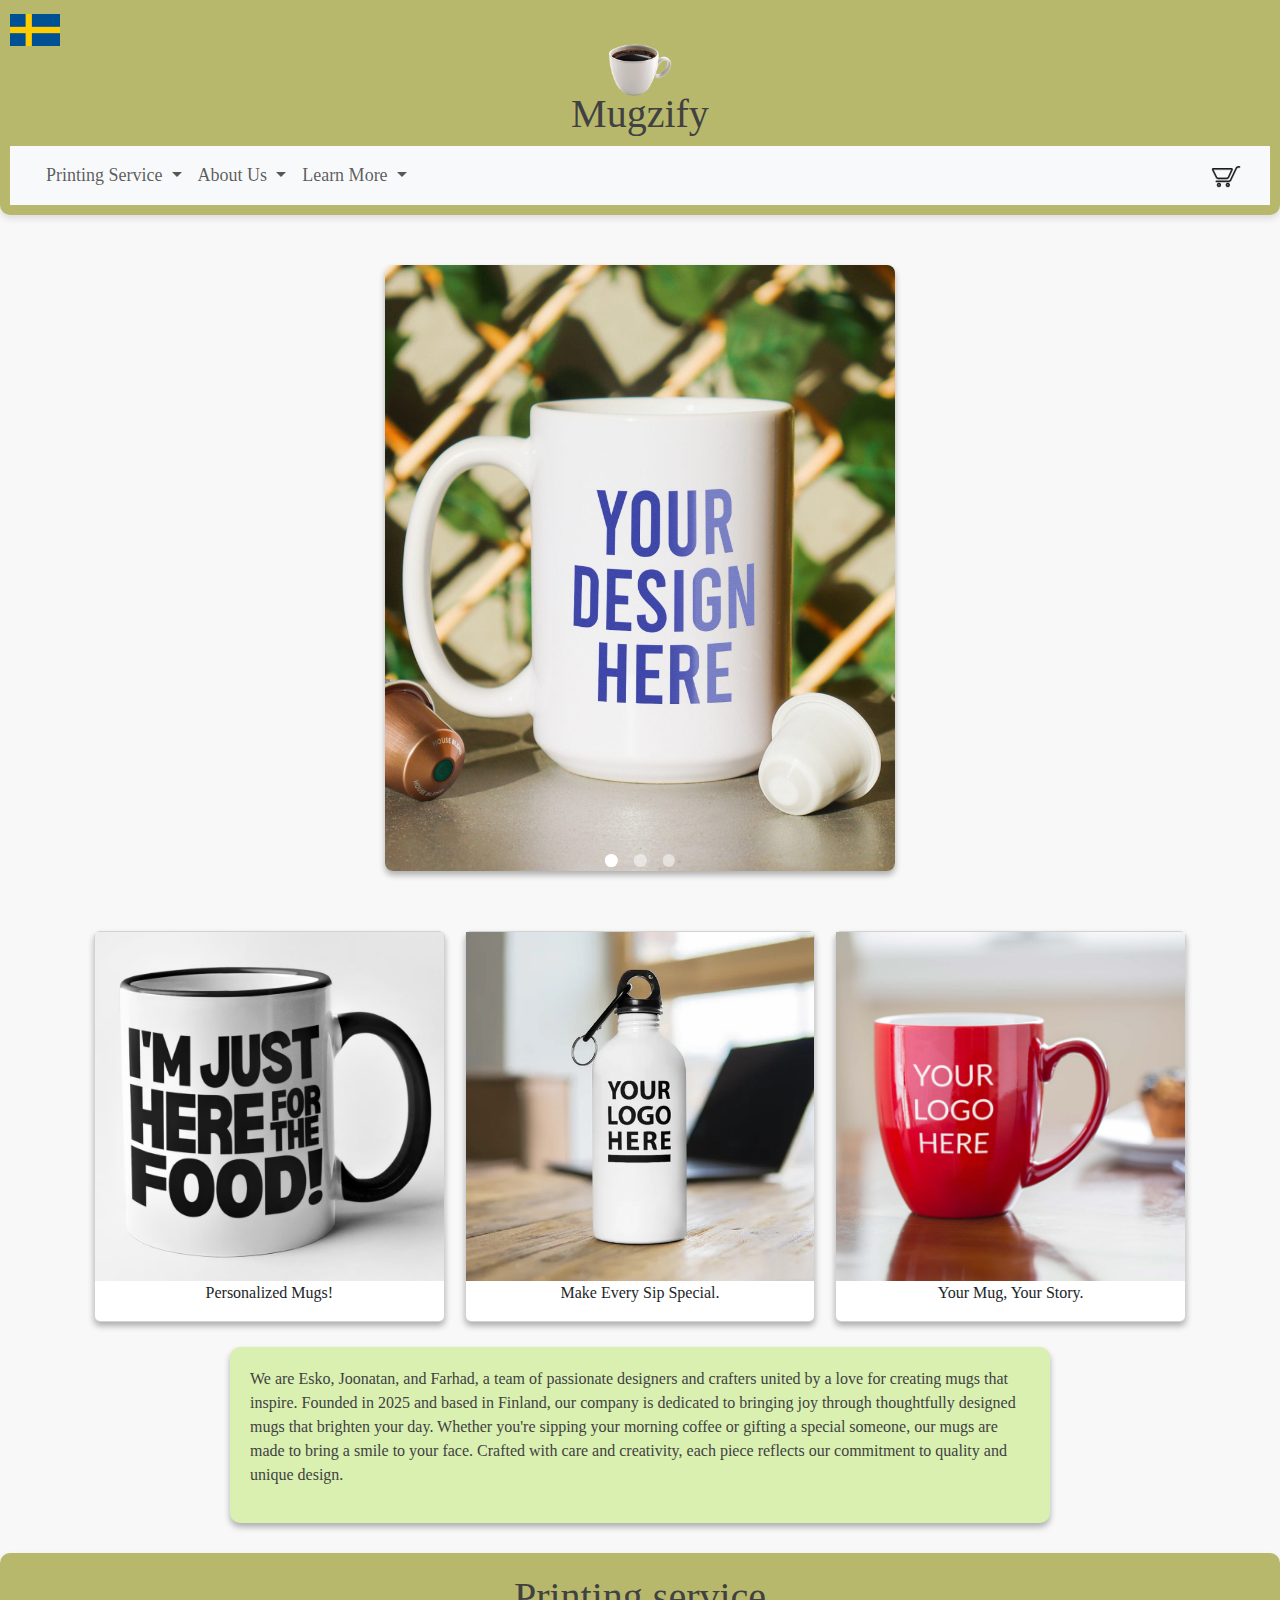
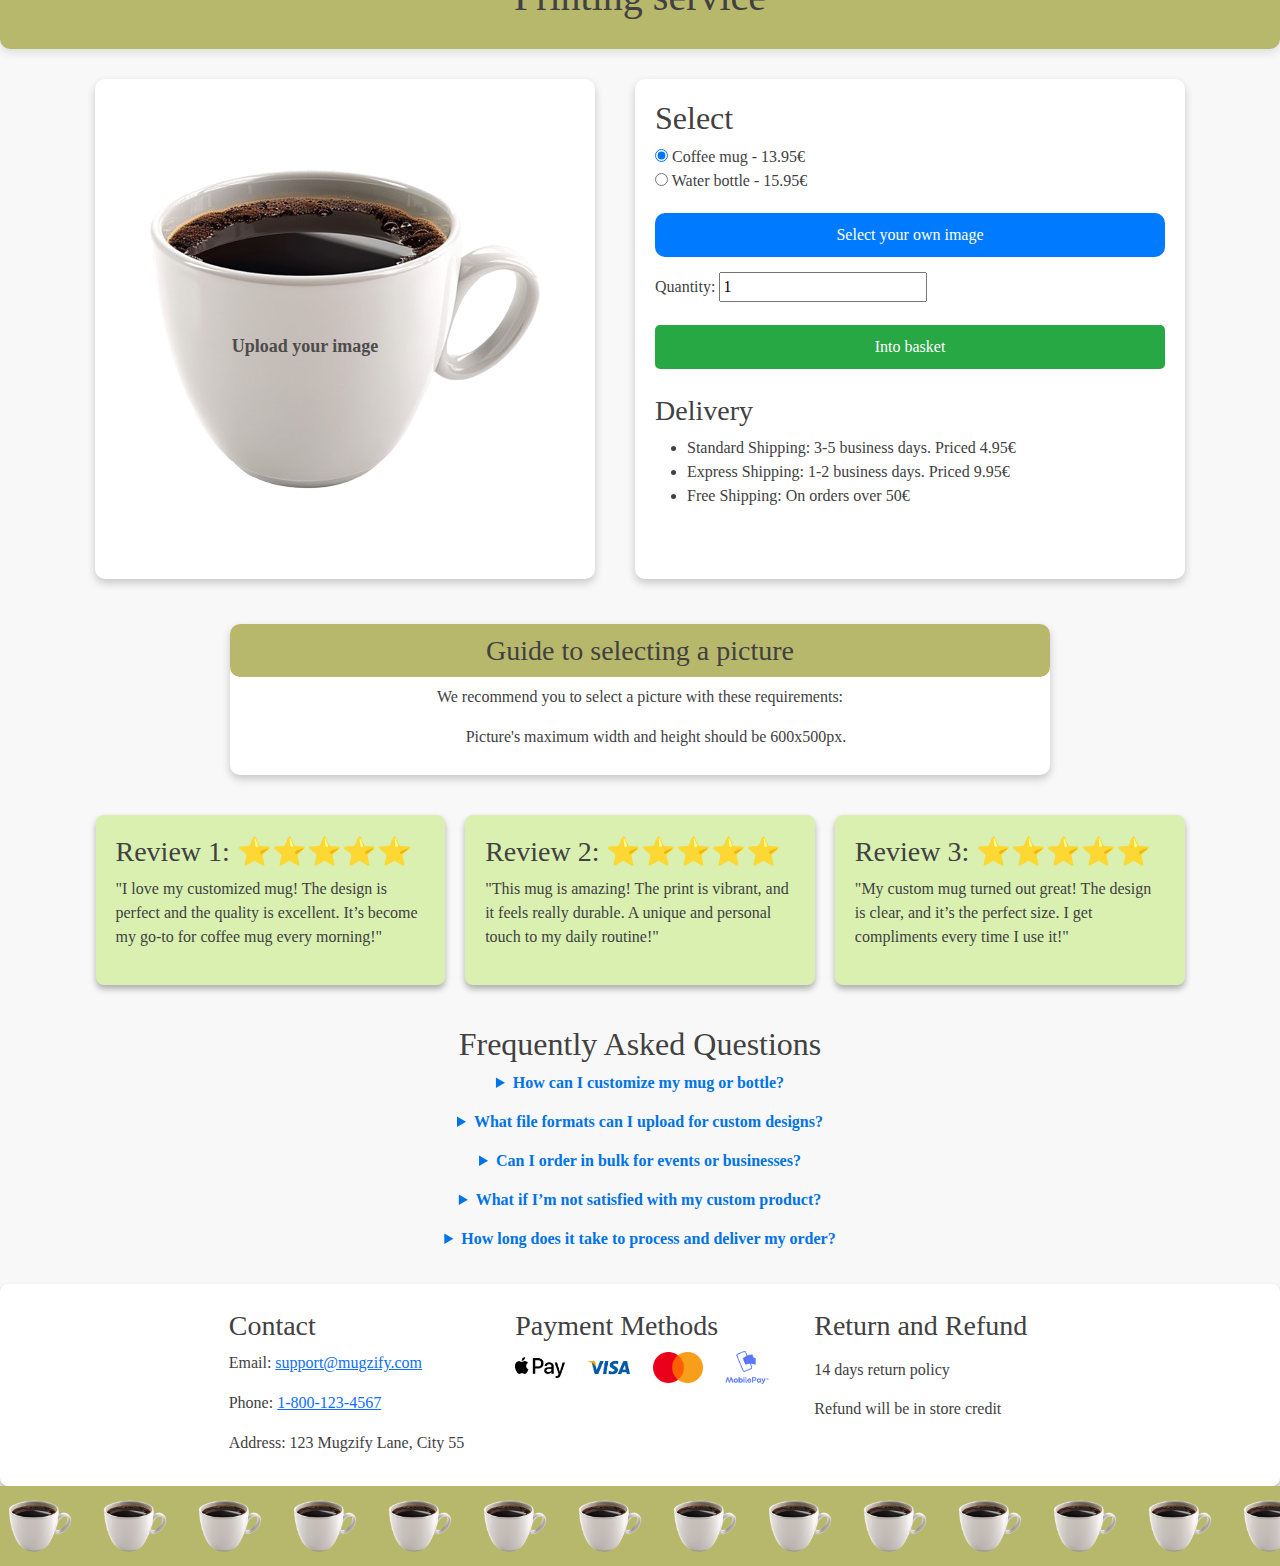
<file: index.html>
<!doctype html>
<html lang="en">

<head>
  <meta charset="utf-8">
  <meta name="viewport" content="width=device-width, initial-scale=1">
  <title>Ryhmätyö</title>
  <link href="https://cdn.jsdelivr.net/npm/bootstrap@5.3.3/dist/css/bootstrap.min.css" rel="stylesheet"
    integrity="sha384-QWTKZyjpPEjISv5WaRU9OFeRpok6YctnYmDr5pNlyT2bRjXh0JMhjY6hW+ALEwIH" crossorigin="anonymous">
  <link rel="stylesheet" href="styles.css">
  <!-- Custom styles should be under Bootstrap's CSS -->
</head>


<body>
  <!-- Esko's section starts -->

  <script src="https://cdn.jsdelivr.net/npm/bootstrap@5.3.3/dist/js/bootstrap.bundle.min.js"
    integrity="sha384-YvpcrYf0tY3lHB60NNkmXc5s9fDVZLESaAA55NDzOxhy9GkcIdslK1eN7N6jIeHz" crossorigin="anonymous"></script>

  <!-- Translation Button -->
  <div id="translateButton" title="Switch Language">
    <img id="flagImage" src="images/Flag_of_Sweden.svg.png" alt="Swedish Flag" />
  </div>

  <!-- Article Section -->
  <article class="mugzify">
    <img src="images/logomug.png" class="feature-img" alt="Mugzify Logo">
    <h1>Mugzify</h1>

    <!-- Navigation and Content Section -->
    <div class="menu">
      <nav class="navbar navbar-expand-sm bg-body-tertiary">
        <div class="container-fluid">
          <a class="navbar-brand" href="#"></a>

          <!-- Hamburger Menu Button -->
          <button class="navbar-toggler" type="button" data-bs-toggle="collapse" data-bs-target="#navbarSupportedContent"
            aria-controls="navbarSupportedContent" aria-expanded="false" aria-label="Toggle navigation">
            <span class="navbar-toggler-icon"></span>
          </button>

          <div class="collapse navbar-collapse" id="navbarSupportedContent">
            <ul class="navbar-nav me-auto mb-2 mb-lg-0">
              <li class="nav-item dropdown">
                <a class="nav-link dropdown-toggle" href="#" role="button" data-bs-toggle="dropdown" aria-expanded="false">
                  Printing Service
                </a>
                <ul class="dropdown-menu">
                  <li><a class="dropdown-item" href="#createmugs">Create An Item</a></li>
                  <li><a class="dropdown-item" href="#guidetomugs">Guide To Selecting A Picture</a></li>
                </ul>
              </li>

              <li class="nav-item dropdown">
                <a class="nav-link dropdown-toggle" href="#" role="button" data-bs-toggle="dropdown" aria-expanded="false">
                  About Us
                </a>
                <ul class="dropdown-menu">
                  <li><a class="dropdown-item" href="#story">Our Story</a></li>
                  <li><a class="dropdown-item" href="#reviews">Our Reviews</a></li>
                </ul>
              </li>

              <li class="nav-item dropdown">
                <a class="nav-link dropdown-toggle" href="#" role="button" data-bs-toggle="dropdown" aria-expanded="false">
                  Learn More
                </a>
                <ul class="dropdown-menu">
                  <li><a class="dropdown-item" href="#delivery">Delivery</a></li>
                  <li><a class="dropdown-item" href="#faqs">FAQs</a></li>
                  <li><a class="dropdown-item" href="#contact">Contact</a></li>
                </ul>
              </li>
            </ul>

            <!-- Shopping Cart Icon -->
            <a class="navbar-brand ms-auto" href="https://eskorautiainen.github.io/cart/cart.html">
              <img src="images/cart2.png" alt="Shopping Cart" style="height: 32px; width: 32px;">
            </a>
          </div>
        </div>
      </nav>
    </div>
  </article>
  <!-- Article Section for Navigation ends -->

  <!-- Slideshow Section -->
  <section class="container">
    <div class="slider-wrapper">
      <div class="slider">
        <img src="images/yourdesign.jpg" alt="Design Slide" class="slide" id="slide-1">
        <img src="images/Baby.jpg" alt="Baby Slide" class="slide" id="slide-2">
        <img src="images/Black.png" alt="Black Mug Slide" class="slide" id="slide-3">
      </div>

      <div class="slider-nav">
        <a href="#slide-1" class="slider-nav-link"></a>
        <a href="#slide-2" class="slider-nav-link"></a>
        <a href="#slide-3" class="slider-nav-link"></a>
      </div>
    </div>
  </section>

  <!-- Javascript for Slideshow -->
  <script>
    let currentIndex = 0;
    const slides = document.querySelectorAll('.slider img');
    const navLinks = document.querySelectorAll('.slider-nav a');
    let slideInterval;

    // Function to show the slide
    function showSlide(index) {
      slides.forEach((slide, i) => {
        slide.style.display = (i === index) ? 'block' : 'none';
      });
      navLinks.forEach((link, i) => {
        link.style.opacity = (i === index) ? 1 : 0.5;
      });
    }

    // Function to go to the next slide
    function nextSlide() {
      currentIndex = (currentIndex + 1) % slides.length;
      showSlide(currentIndex);
    }

    // Start the slideshow
    function startSlideShow() {
      slideInterval = setInterval(nextSlide, 5000);
    }

    // Start slideshow on load
    showSlide(currentIndex);
    startSlideShow();

    // Handle navigation clicks
    navLinks.forEach((link, index) => {
      link.addEventListener('click', () => {
        clearInterval(slideInterval);
        currentIndex = index;
        showSlide(currentIndex);
        startSlideShow();
      });
    });

    // Click listener on slides
    slides.forEach((slide, index) => {
      slide.addEventListener('click', () => {
        clearInterval(slideInterval);
        currentIndex = index;
        showSlide(currentIndex);
        startSlideShow();
      });
    });
  </script>

  <!-- Image Boxes Section -->
  <section class="card-container">
    <div class="card">
      <img src="images/White.avif" class="img-fluid" alt="White mug">
      <div class="padding-text">
        <p>Personalized Mugs!</p>
      </div>
    </div>

    <div class="card">
      <img src="images/Bottle.jpg" class="img-fluid" alt="Bottle">
      <div class="padding-text">
        <p>Make Every Sip Special.</p>
      </div>
    </div>

    <div class="card">
      <img src="images/Red.jpg" class="img-fluid" alt="Red mug">
      <div class="padding-text">
        <p>Your Mug, Your Story.</p>
      </div>
    </div>
  </section>

  
<!-- Farhad's introduction section starts -->
<section id="story">
  <div class="introduction">
    <p>We are Esko, Joonatan, and Farhad, a team of passionate designers and crafters united by a love for creating mugs that inspire. Founded in 2025 and based in Finland, our company is dedicated to bringing joy through thoughtfully designed mugs that brighten your day. Whether you're sipping your morning coffee or gifting a special someone, our mugs are made to bring a smile to your face. Crafted with care and creativity, each piece reflects our commitment to quality and unique design.</p>
  </div>
</section>



<!-- Joonatan's printing service section -->
<article class="Printing service"></article>
<section id="createmugs"> </section>

<header>
  <h1>Printing service</h1>
</header>

<div class="container">
  <div class="product-preview">
    <img src="images/mugtransparent.png" alt="Upload your image" class="product-image">
    <div class="upload-preview">
      <p>Upload your image</p>
    </div>
  </div>

  <div class="product-options">
    <h2>Select</h2>
    <label><input type="radio" name="product" checked> Coffee mug - 13.95€</label><br>
    <label><input type="radio" name="product"> Water bottle - 15.95€</label>
    <button class="upload-btn">Select your own image</button>

    <div class="quantity">
      <label for="quantity">Quantity:</label>
      <input type="number" id="quantity" value="1" min="1">
    </div>

    <button class="cart-btn">Into basket</button>

    <section id="delivery"></section>
    <h3>Delivery</h3>
    <ul>
      <li>Standard Shipping: 3-5 business days. Priced 4.95€</li>
      <li>Express Shipping: 1-2 business days. Priced 9.95€</li>
      <li>Free Shipping: On orders over 50€</li>
    </ul>
  </div>
</div>

<!-- Guide to selecting a picture section -->
<section id="guidetomugs">
  <div class="image-guide">
    <h3>Guide to selecting a picture</h3>
    <p>We recommend you to select a picture with these requirements:</p>
    <ul>
      <p> Picture's maximum width and height should be 600x500px. </p>
    </ul>
  </div>
</section>
<!-- Guide to selecting a picture section ends -->

<!-- Farhad's reviews and FAQs section starts -->
<section id="reviews">
  <div class="reviews">
    <div class="review">
      <h3>Review 1: ⭐⭐⭐⭐⭐</h3>
      <p>"I love my customized mug! The design is perfect and the quality is excellent. It’s become my go-to for coffee mug every morning!"</p>
    </div>
    <div class="review">
      <h3>Review 2: ⭐⭐⭐⭐⭐</h3>
      <p>"This mug is amazing! The print is vibrant, and it feels really durable. A unique and personal touch to my daily routine!"</p>
    </div>
    <div class="review">
      <h3>Review 3: ⭐⭐⭐⭐⭐</h3>
      <p>"My custom mug turned out great! The design is clear, and it’s the perfect size. I get compliments every time I use it!"</p>
    </div>
  </div>
</section>

<!-- FAQ Section -->
<section id="faqs">
  <h2>Frequently Asked Questions</h2>
  <details>
    <summary>How can I customize my mug or bottle?</summary>
    <p class="customer-satisfaction">You can easily customize your mug or bottle using our design tool! Upload your image, add text, choose colors, and preview your design before placing your order. Simply click "Start Customizing" to begin.</p>
  </details>
  <details>
    <summary>What file formats can I upload for custom designs?</summary>
    <p class="customer-satisfaction">We accept popular file formats like JPEG, PNG, PDF, and SVG. For the best results, ensure your image has a high resolution (300 DPI or higher).</p>
  </details>
  <details>
    <summary>Can I order in bulk for events or businesses?</summary>
    <p class="customer-satisfaction">Yes! We offer special discounts for bulk orders, perfect for events, corporate gifts, or promotional items. Contact us via [link to contact form] to discuss pricing and customization options.</p>
  </details>
  <details>
    <summary>What if I’m not satisfied with my custom product?</summary>
    <p class="customer-satisfaction">We strive for 100% customer satisfaction. If your order arrives damaged or there’s an issue with the customization, let us know within 7 days of delivery. We’ll work with you to resolve the problem, whether through a replacement or refund.</p>
  </details>
  <details>
    <summary>How long does it take to process and deliver my order?</summary>
    <p class="customer-satisfaction">Once you place your order, it typically takes 2–3 business days to create your custom product. Shipping times vary based on your location and chosen delivery method. You’ll receive a tracking link once your order ships.</p>
  </details>
</section>
<!-- FAQ Section ends -->

<!-- Joonatan's translation section starts -->
<script>

const storyEnglish = 
  "We are Esko, Joonatan, and Farhad, a team of passionate designers and crafters united by a love for creating mugs that inspire. Founded in 2025 and based in Finland, our company is dedicated to bringing joy through thoughtfully designed mugs that brighten your day. Whether you're sipping your morning coffee or gifting a special someone, our mugs are made to bring a smile to your face. Crafted with care and creativity, each piece reflects our commitment to quality and unique design.";

  const storySwedish = 
  "Vi är Esko, Joonatan och Farhad, ett team av passionerade designers och hantverkare förenade av kärleken till att skapa inspirerande muggar. Grundat 2025 och baserat i Finland är vårt företag dedikerat till att sprida glädje genom genomtänkt designade muggar som lyser upp din dag. Oavsett om du njuter av ditt morgonkaffe eller ger bort en speciell present är våra muggar skapade för att ge ett leende. Med omsorg och kreativitet speglar varje mugg vårt engagemang för kvalitet och unik design.";

  const faqsEnglish = [
    {
      question: "How can I customize my mug or bottle?",
      answer: "You can easily customize your mug or bottle using our design tool! Upload your image, add text, choose colors, and preview your design before placing your order. Simply click 'Start Customizing' to begin."
    },
    {
      question: "What file formats can I upload for custom designs?",
      answer: "We accept popular file formats like JPEG, PNG, PDF, and SVG. For the best results, ensure your image has a high resolution (300 DPI or higher)."
    },
    {
      question: "Can I order in bulk for events or businesses?",
      answer: "Yes! We offer special discounts for bulk orders, perfect for events, corporate gifts, or promotional items. Contact us via [link to contact form] to discuss pricing and customization options."
    },
    {
      question: "What if I’m not satisfied with my custom product?",
      answer: "We strive for 100% customer satisfaction. If your order arrives damaged or there’s an issue with the customization, let us know within 7 days of delivery. We’ll work with you to resolve the problem, whether through a replacement or refund."
    },
    {
      question: "How long does it take to process and deliver my order?",
      answer: "Once you place your order, it typically takes 2–3 business days to create your custom product. Shipping times vary based on your location and chosen delivery method. You’ll receive a tracking link once your order ships."
    }
  ];

  const faqsSwedish = [
    {
      question: "Hur kan jag anpassa min mugg eller flaska?",
      answer: "Du kan enkelt anpassa din mugg eller flaska med vårt designverktyg! Ladda upp din bild, lägg till text, välj färger och förhandsgranska din design innan du gör din beställning. Klicka bara på 'Börja anpassa' för att komma igång."
    },
    {
      question: "Vilka filformat kan jag ladda upp för anpassade designer?",
      answer: "Vi accepterar populära filformat som JPEG, PNG, PDF och SVG. För bästa resultat, se till att din bild har en hög upplösning (300 DPI eller högre)."
    },
    {
      question: "Kan jag beställa i bulk för evenemang eller företag?",
      answer: "Ja! Vi erbjuder specialrabatter för beställningar i bulk, perfekt för evenemang, företagsgåvor eller reklamartiklar. Kontakta oss via [länk till kontaktformulär] för att diskutera priser och anpassningsalternativ."
    },
    {
      question: "Vad händer om jag inte är nöjd med min anpassade produkt?",
      answer: "Vi strävar efter 100 % kundnöjdhet. Om din beställning anländer skadad eller om det finns problem med anpassningen, meddela oss inom 7 dagar efter leverans. Vi arbetar med dig för att lösa problemet, antingen genom en ersättning eller återbetalning."
    },
    {
      question: "Hur lång tid tar det att bearbeta och leverera min beställning?",
      answer: "När du gör din beställning tar det vanligtvis 2–3 arbetsdagar att skapa din anpassade produkt. Leveranstiden varierar beroende på din plats och vald leveransmetod. Du får en spårningslänk när din beställning skickas."
    }
  ];

  const reviewsEnglish = [
    { title: "Review 1: ⭐⭐⭐⭐⭐", text: '"I love my customized mug! The design is perfect and the quality is excellent. It’s become my go-to for coffee mug every morning!"' },
    { title: "Review 2: ⭐⭐⭐⭐⭐", text: '"This mug is amazing! The print is vibrant, and it feels really durable. A unique and personal touch to my daily routine!"' },
    { title: "Review 3: ⭐⭐⭐⭐⭐", text: '"My custom mug turned out great! The design is clear, and it’s the perfect size. I get compliments every time I use it!"' }
  ];

  const reviewsSwedish = [
    { title: "Recension 1: ⭐⭐⭐⭐⭐", text: '"Jag älskar min anpassade mugg! Designen är perfekt och kvaliteten är utmärkt. Den har blivit min favoritmugg varje morgon!"' },
    { title: "Recension 2: ⭐⭐⭐⭐⭐", text: '"Den här muggen är fantastisk! Trycket är livfullt och den känns verkligen hållbar. En unik och personlig touch till min dagliga rutin!"' },
    { title: "Recension 3: ⭐⭐⭐⭐⭐", text: '"Min anpassade mugg blev jättebra! Designen är tydlig och den har perfekt storlek. Jag får komplimanger varje gång jag använder den!"' }
  ];

  let isSwedish = false; // start in English
  const swedishFlag = "images/Flag_of_Sweden.svg.png";
  const englishFlag = "images/Flag_of_the_United_Kingdom.png";

  // Function to initialize content in English
  function initializeTranslation() {
    const flagImage = document.getElementById('flagImage');
    flagImage.src = swedishFlag; // Show Swedish flag (indicating you can switch to Swedish)
    flagImage.alt = "Swedish Flag";

    const faqsSection = document.getElementById('faqs');
    faqsSection.querySelectorAll('details').forEach((detail, index) => {
      detail.querySelector('summary').textContent = faqsEnglish[index].question;
      detail.querySelector('p').textContent = faqsEnglish[index].answer;
    });
  }

  function toggleTranslation() {
    const faqsSection = document.getElementById('faqs');
    const reviewsSection = document.querySelector('.reviews');
    const storySection = document.querySelector('#story .introduction p');
    const flagImage = document.getElementById('flagImage');

    if (isSwedish) {
      flagImage.src = swedishFlag; // Show Swedish flag
      flagImage.alt = "Swedish Flag";

      faqsSection.querySelectorAll('details').forEach((detail, index) => {
        detail.querySelector('summary').textContent = faqsEnglish[index].question;
        detail.querySelector('p').textContent = faqsEnglish[index].answer;
      });

      reviewsSection.innerHTML = '';
      reviewsEnglish.forEach(review => {
        const div = document.createElement('div');
        div.classList.add('review');
        div.innerHTML = `<h3>${review.title}</h3><p>${review.text}</p>`;
        reviewsSection.appendChild(div);
      });

      storySection.textContent = storyEnglish;

    } else {
      flagImage.src = englishFlag; // Show English flag
      flagImage.alt = "English Flag";

      faqsSection.querySelectorAll('details').forEach((detail, index) => {
        detail.querySelector('summary').textContent = faqsSwedish[index].question;
        detail.querySelector('p').textContent = faqsSwedish[index].answer;
      });

      reviewsSection.innerHTML = '';
      reviewsSwedish.forEach(review => {
        const div = document.createElement('div');
        div.classList.add('review');
        div.innerHTML = `<h3>${review.title}</h3><p>${review.text}</p>`;
        reviewsSection.appendChild(div);
      });
    }

    storySection.textContent = storySwedish;

    isSwedish = !isSwedish;
    faqsSection.scrollIntoView({ behavior: 'smooth', block: 'start' });
  }

  initializeTranslation();
  document.getElementById('translateButton').addEventListener('click', toggleTranslation);
</script>

<!-- Farhad's contact info section starts -->
<div class="info">
  <div class="info-content">
    <!-- Contact Section -->
    <section id="contact">
      <h3>Contact</h3>
      <p>Email: <a href="mailto:support@mugzify.com">support@mugzify.com</a></p>
      <p>Phone: <a href="tel:1-800-123-4567">1-800-123-4567</a></p>
      <p>Address: 123 Mugzify Lane, City 55</p>
    </section>

    <!-- Payment Methods Section -->
    <div class="payment-methods">
      <h3>Payment Methods</h3>
      <img src="images/apple.png" alt="Apple Pay">
      <img src="images/visa.png" alt="Visa">
      <img src="images/mastercard.png" alt="MasterCard">
      <img src="images/images.png" alt="MasterCard">
    </div>

    <!-- Return Policy Section -->
    <div class="return-policy">
      <h3>Return and Refund</h3>
      <p>14 days return policy</p>
      <p>Refund will be in store credit</p>
    </div>
  </div>
</div>

<!-- Eskon's scrolling logo animation starts -->
<div class="scrolling-wrapper">
  <div class="scrolling-container">
    <img src="images/mugtransparent.png" alt="logo">
  </div>
</div>

<!-- JavaScript for scrolling animation -->
<script>
  const container = document.querySelector('.scrolling-container');
  const imageCount = 500;

  for (let i = 0; i < imageCount; i++) {
    const img = document.createElement('img');
    img.src = 'images/mugtransparent.png';
    img.alt = 'coffeemug logo';
    container.appendChild(img);
  }

  const images = container.querySelectorAll('img');
  images.forEach(img => {
    container.appendChild(img.cloneNode(true));
  });
</script>
</file>
<file: styles.css>
/* Esko's section */

.mugzify {
    text-align: center;
    padding: 10px;
    background-color: #b8b86c;
    border-bottom-left-radius: 10px;
    border-bottom-right-radius: 10px;    /* Border-radium also rounds up the top corners, making them white. Use Border-bottom to avoid this. */
    box-sizing: border-box; /* Ensure padding is included in the element's size */
    box-shadow: 0 4px 6px rgba(0, 0, 0, 0.1);
}

.menu {
    font-size: 18px;

}

#translateButton { /* Joonatan's part */
    position: absolute;
    top: 10px;
    left: 10px;
    width: 50px;
    height: 40px;
    border: none;
    cursor: pointer;
    overflow: hidden;
    display: flex;
    justify-content: center;
    align-items: center;
  }

  #flagImage { /* Joonatan's part */
    width: 100%;
    height: auto;
    object-fit: cover;
    transition: transform 0.3s ease;
  }

.row {
    max-width: 1000px;
    margin: 0 auto; /* Center horizontally */
    padding-bottom:10px;


}

body {
    font-family: 'Times New Roman', Times, serif;
    color: rgb(65, 65, 65);
    margin: 0;
    padding: 0;
    background-color: #f8f8f8;
    font-size: 16px;

}

.introduction {
    background-color: #d9f0b1;
    padding: 20px;
    border-radius: 10px;
    box-shadow: 0 4px 6px rgba(0, 0, 0, 0.3);

    /* Limit the width and center the box */
    max-width: 820px;  /* Set a maximum width */
    margin: 15px auto;
}

.container {
    padding: 10px;

}


.slider-wrapper{
    position: relative;
    max-width: 550px;
    margin: 0 auto;
    padding: 20px;
}

.slider {
    display: flex;
    aspect-ratio: 16/19;
    overflow-x: hidden;
    scroll-snap-type: x mandatory;
    scroll-behavior: smooth;
    box-shadow: 0 4px 6px rgba(0, 0, 0, 0.3);
    border-radius: 0.5rem;
    position:relative;
}

.slider img {
    flex: 1 0 100%;
    display: flex;
    scroll-snap-align: start;
    object-fit: cover;
    max-width: 100%; /* Ensure the images don't exceed the container width */
    height: 100%; /* Set a maximum height for the images (adjust as needed) */

}

.slider-nav{
    display: flex;
    column-gap: 1rem;
    position: absolute;
    bottom: 1.50rem;
    left: 50%;
    transform: translateX(-50%);
    z-index: 1;
}

.slider-nav a{
width: 0.8rem;
height: 0.8rem;
border-radius: 50%;
background-color: #ffffff;
opacity: 0.75%;
transition: opacity ease 0.25s;

}

.slider-nav a:hover {
    opacity: 1;
}


.card {
    width: 100%;
    box-shadow: 0 4px 6px rgba(0, 0, 0, 0.3);
    display: flex;
}

.padding-text {
    margin: 0 auto;
}


.card img {
    width: 100%;
    height: auto;
} 


.card-container {
    display: grid;
    grid-template-columns: 1fr 1fr 1fr; /* 3 equal columns */
    max-width: 1112px; 
    margin: 0 auto; 
    gap: 20px;
    padding: 10px;
    justify-items: center; /* Horizontally center the items inside the grid */
    align-items: center; /* Vertically center the items inside the grid */
}

.feature-img {
    animation-delay: 1.5s;
    width: 80px;
    position: static;
    right: 35%;
    opacity: 1;
    transform: translateY(20px);
    animation: moveup 0.5s linear forwards;
    background-color: transparent;
    object-fit: cover;
}


.scrolling-wrapper {
    width: 100%; /* Full width of the container */
    overflow: hidden; /* Hide the part of the image that overflows the container */
    position: relative;
    background-color: #b8b86c;
}

.scrolling-container {
    display: flex; /* Use flexbox to align the images horizontally */
    animation: scrollLeft 40s linear infinite; /* Apply the scrolling animation (adjust speed) */
    white-space: nowrap; /* Prevent images from wrapping to a new line */
}

.scrolling-container img {
    height: 80px; /* Set the height of each image */
    margin-right: 15px; /* Optional: Add space between images */
    opacity: 1; /* Optional: Set transparency */
    display: inline-block; /* Ensure images stay inline */
}

/* Create the scrolling animation */
@keyframes scrollLeft {
    0% {
        transform: translateX(0%); /* Start at the left */
    }
    100% {
        transform: translateX(-100%); /* Move to the left (outside the container) */
    }
}


@keyframes moveup {
    0% {
        transform: translateY(20px);
        opacity: 0;
    }
    100% {
        transform: translateY(0);
        opacity: 1;
    }
}


/*Responsive design */
@media (max-width: 540px) {
    .card-container {
        grid-template-columns: 1fr;
    }
}


/* Farhad's section */
/* Menu Styling */
nav a {
    color: white;
    text-decoration: none;
    margin: 0 auto;
}

nav a:hover {
    text-decoration: underline;
}

/* Reviews Section */
.reviews {
    display: flex;
    gap: 20px;
    margin-bottom: 15px;
    flex-wrap: wrap; 
}

.review {
    background-color: #d9f0b1;
    padding: 20px;
    border-radius: 8px;
    flex: 1;
    box-shadow: 0 4px 6px rgba(0, 0, 0, 0.3);
    margin-bottom: 30px; 
    min-width: 250px; 
}

/* FAQ Section */
.faq {
    padding: 10px;
    border-radius: 8px;
    box-shadow: 0 4px 6px rgba(0, 0, 0, 0.3);
}

details {
    margin-bottom: 15px;
    font-size: 16px; 
}

summary {
    font-weight: bold;
    cursor: pointer;
    color: #0073e6;
    max-width: 500px;
    margin: auto;
}

details p {
    margin: 15px;
    color: #555;
}

/* Combined Info Section */
.info {
    
    background-color: #ffffff;
    padding: 15px;
    border-radius: 8px;
    box-shadow: 0 4px 6px rgba(0, 0, 0, 0.3);
}

.info h2 {
    margin-bottom: 15px;
    text-align: center;
    color: #444;
}

.info-content {
    display: flex;
    justify-content: center;
    gap: 51px;
    flex-wrap: wrap;
    margin-top: 10px;
}

.contact, .payment-methods, .return-policy {    
    margin-bottom: 15px; 
}

.return-policy {
    position: relative;
    left: -24px; /* Moves the element 24px to the left */
}

.payment-methods img {
    width: 50px;
    margin-right: 15px;
}

.return-policy p {
    margin: 15px 0;
}

section#faqs {
    text-align: center;
    padding: 10px;
    margin:  8px;
}


.customer-satisfaction {
    background-color: #f9f9f9;  /* Light background for the box */
    padding: 10px;              /* Space inside the box */
    border: 1px solid #ddd;     /* Light border around the box */
    border-radius: 8px;         /* Rounded corners */
    box-shadow: 0 4px 6px rgba(0, 0, 0, 0.1); /* Subtle shadow for depth */
    max-width: 800px;
    margin: 0px auto;
}



/* Responsive Design for Small Screens */
@media (max-width: 768px) {
    .reviews {
        flex-direction: column; 
    }

    .info-content {
        flex-direction: column;
        align-items: center;
    }

    .contact, .payment-methods, .return-policy {
        flex: 1 1 100%; 
    }
}

/* Additional responsiveness for very small screens (e.g., mobile phones) */
@media (max-width: 480px) {


    .reviews {
        gap: 10px; 
    }

    .payment-methods img {
        width: 40px; 
    }
}

/* Joonatan's section */
header {
    text-align: center;
    background-color: #b8b86c;
    padding: 20px;
    border-radius: 10px;
    width: 100%; 
    box-shadow: 0px 4px 8px rgba(0, 0, 0, 0.1);
    margin-top: 30px;
}

.container {
      display: flex;
      gap: 40px;
      justify-content: center;
      padding: 30px;
      max-width: 1300px;
  }

.product-preview {
      max-width: 600px;
      position: relative;
  }

.product-image {
      width: 100%;
      border-radius: 10px;
      box-shadow: 0 4px 8px rgba(0, 0, 0, 0.2);
      display:block;
      background: white;
  }


.upload-preview {
        position: absolute;
        top: 55%;
        left: 42%;
        transform: translate(-50%, -50%);
        color: rgb(77, 76, 76);
        font-size: 18px;
        font-weight: bold;
        text-align: center;
        padding: 10px;
        border-radius: 10px;
        pointer-events: none;
    }


.quantity {
    margin-bottom:3%;
}

.product-options {
      flex: 1;
      max-width: 550px;
      padding: 20px;
      background: white;
      border-radius: 10px;
      box-shadow: 0 4px 8px rgba(0, 0, 0, 0.2);
  }


.upload-btn, input[type="file"] {
    padding: 10px;
    margin: 5px 0;
    border: none;
    border-radius: 5px;
}
.upload-btn, .cart-btn {

      width: 100%;
      padding: 10px;
      margin-top: 10px;
      border: none;
      cursor: pointer;
      border-radius: 5px;
  }

.upload-btn {
        margin-top: 20px;
        padding: 10px;
        background-color: #007BFF;
        color: white;
        border: none;
        border-radius: 10px;
        cursor: pointer;
        font-size: 16px;
        margin-bottom: 3%;
  }

.upload-btn:hover {
    background-color: #0056b3;
}


  .cart-btn {
    padding: 10px;
    margin-top: 7px;
    font-size: 16px;
    background-color: #28a745;
    color: #fff;
    cursor: pointer;
    border: none;
    border-radius: 5px;
    margin-bottom: 5%;
  }

  .cart-btn:hover{
    background-color: #1e7e34;
}

.image-guide h3 {

    padding: 10px;
    background-color: #b8b86c; 
    border-radius: 10px;
    text-align: center;
}
.image-guide p, .image-guide li {
    text-align:center;


}

  .image-guide {
      max-width: 820px;
      background: white;
      padding-bottom: 10px;
      border-radius: 10px;
      box-shadow: 0 4px 8px rgba(0, 0, 0, 0.2);
      margin: 15px auto;
  }

  .reviews {

    max-width: 1089px;
    margin: 15px auto;
    align-items: center;

  }


  .review {
      margin-bottom: 15px;
      margin-top: 25px
  }

@media (max-width: 768px) {   /* 768 */
    .container {
        flex-direction: column;
    }
}
</file>
